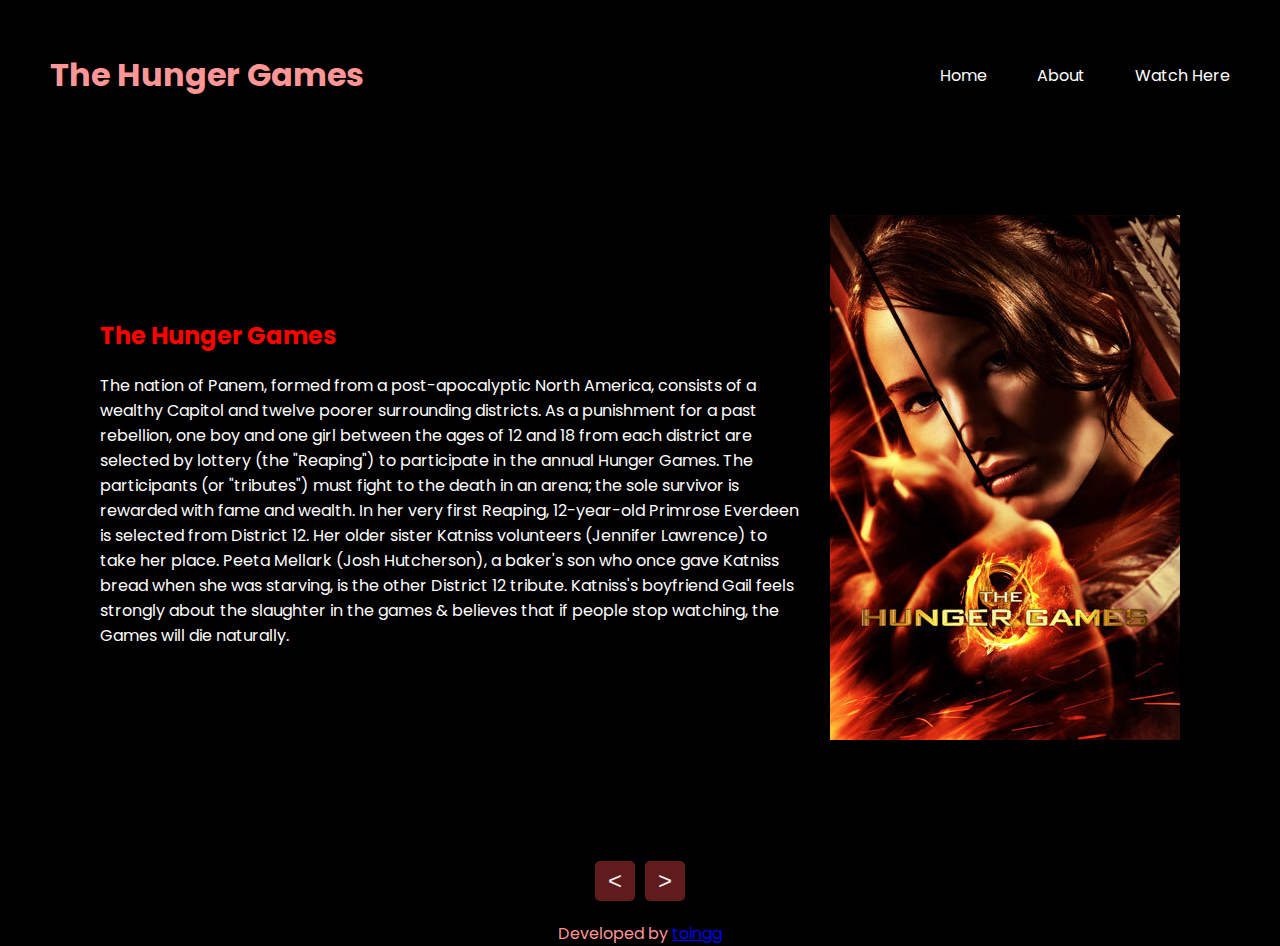
<file: Belajar Dasar Pemrograman Web/final-submission/index.html>
<!DOCTYPE html>
<html lang="en">
  <head>
    <meta charset="UTF-8" />
    <meta name="viewport" content="width=device-width, initial-scale=1.0" />

    <link rel="stylesheet" href="styles.css" />

    <!-- Google Fonts -->
    <link rel="preconnect" href="https://fonts.googleapis.com" />
    <link rel="preconnect" href="https://fonts.gstatic.com" crossorigin />
    <link
      href="https://fonts.googleapis.com/css2?family=Poppins:ital,wght@0,100;0,200;0,300;0,400;0,500;0,600;0,700;0,800;0,900;1,100;1,200;1,300;1,400;1,500;1,600;1,700;1,800;1,900&display=swap"
      rel="stylesheet"
    />
    <title>The Hunger Games</title>
  </head>
  <body>
    <header>
      <nav>
        <div class="logo"><h1>The Hunger Games</h1></div>
        <ul>
          <li><a href="#home"></a>Home</li>
          <li><a href="#about"></a>About</li>
          <li><a href="#watchhere"></a>Watch Here</li>
        </ul>
      </nav>
    </header>
    <main>
      <div class="slider">
        <div class="list">
          <div class="content active">
            <article>
              <h2>The Hunger Games</h2>
              <p>
                The nation of Panem, formed from a post-apocalyptic North America, consists of a wealthy Capitol and
                twelve poorer surrounding districts. As a punishment for a past rebellion, one boy and one girl between
                the ages of 12 and 18 from each district are selected by lottery (the "Reaping") to participate in the
                annual Hunger Games. The participants (or "tributes") must fight to the death in an arena; the sole
                survivor is rewarded with fame and wealth. In her very first Reaping, 12-year-old Primrose Everdeen is
                selected from District 12. Her older sister Katniss volunteers (Jennifer Lawrence) to take her place.
                Peeta Mellark (Josh Hutcherson), a baker's son who once gave Katniss bread when she was starving, is the
                other District 12 tribute. Katniss's boyfriend Gail feels strongly about the slaughter in the games &
                believes that if people stop watching, the Games will die naturally.
              </p>
            </article>
            <aside><img src="assets/img/poster1.jpg" alt="thehungergames" /></aside>
          </div>

          <div class="content">
            <article>
              <h2>The Hunger Games: Catching Fire</h2>
              <p>
                After winning the 74th Hunger Games, Katniss Everdeen (Jennifer Lawrence) and Peeta Mellark (Josh
                Hutcherson) return home to District 12. Katniss still loves Gale, who now works in the mines, but she is
                till traumatized by the incidents during the Hunger Games. Katniss tries to convince Gale that her love
                for Peeta was an act, but he is not convinced. She says that she did what she had to do to survive.
                Katniss lives in the Victor's village with Peeta and Haymitch.
              </p>
            </article>
            <aside><img src="assets/img/poster2.jpg" alt="thehungergames" /></aside>
          </div>

          <div class="content">
            <article>
              <h2>The Hunger Games: Mockingjay - Part 1</h2>
              <p>
                After being rescued from the destroyed arena in the 75th Hunger Games, Katniss Everdeen (Jennifer
                Lawrence), along with fellow Victors Beetee (Jeffrey Wright) and Finnick Odair (Sam Claflin), is taken
                to District 13, an independent district isolated from the rest of Panem that has been spearheading the
                rebellion, where she is reunited with her mother and sister Prim (Willow Shields). While recuperating,
                she is introduced to President Alma Coin (Julianne Moore) by Heavensbee (Philip Seymour Hoffman), the
                rebel leader, and is told that her actions in the arena sparked riots and strikes against the Capitol.
                Colonel Boggs is the head of security for District 13. The capitol had bombed the surface of district
                13, but since they had experience of the military, they learned to survive underground. Coin asks her if
                she will become the "Mockingjay"-the symbol of the rebellion-as part of their "hearts and minds"
                strategy. Beetee has hacked into the Capitol's communications network and can spread the message.
                Heavensbee proposes to record a series of Propaganda videos around the Mockingjay themed, asking the
                Districts to rebel against the Capitol. Katniss flatly declines, angrily reminding her that they left
                Peeta Mellark (Josh Hutcherson), her portrayed lover and fellow District 12 tribute, behind in the
                arena. Heavensbee has no way of confirming if Peeta is alive or not.
              </p>
            </article>
            <aside><img src="assets/img/poster3.jpg" alt="thehungergames" /></aside>
          </div>

          <div class="content">
            <article>
              <h2>The Hunger Games: Mockingjay - Part 2</h2>
              <p>
                Katniss Everdeen (Jennifer Lawrence) is recovering after being attacked by Peeta Mellark (Josh
                Hutcherson), who has been brainwashed by the Capitol. Peeta has also recovered to a large extent but is
                still kept under confinement as he can have episodes from time to time, where he gets very violent and
                vows to kill Katniss. The rebels attack and disable the Capitol's weapons arsenal in District 2. The
                rebels in district 2 are led by Homes, Commander Lyme (Gwendoline Christie), a previous winner from
                District 2, and Commander Paylor. Without the control of the arsenal, the capitol cannot be defeated.
                Yet the arsenal is very well protected (it is buried deep inside a mountain) and a ground attack is
                suicidal. The rebel plan is to use the surrounding mountains to trigger an avalanche that will bury all
                entry and exit points for the weapons arsenal building. The weapons depot is protected by civilians from
                District 2 and the Capitol loyalists.
              </p>
            </article>
            <aside><img src="assets/img/poster4.jpg" alt="thehungergames" /></aside>
          </div>

          <div class="content">
            <article>
              <h2>The Hunger Games: The Ballad of Songbirds & Snakes</h2>
              <p>
                3 years before the First Hunger Games were the dark days. Coriolanus's father is killed after being
                declared a rebel. There is widespread hunger in the districts as people resort to cannibalism. In
                war-ravaged Panem, Coriolanus Snow (Tom Blyth) is one of twenty-four Academy students selected to mentor
                a 10th Annual Hunger Games tribute. Coriolanus hopes for the Plinth Prize scholarship to restore his
                family's prosperity, which was damaged after his father's death. Sejanus Plinth (whose father sponsors
                the Plinth Scholarship), a fellow Academy student tells Coriolanus that the criteria for the Plinth
                Prize have been changed. Volumnia Gaul is the head Game-maker and in charge of the War Department. Dean
                Casca Highbottom is the creator of the Hunger Games. Highbottom announces that the Plinth Prize will now
                go to the best scholar in the Hunger Games. He says that the Capitol is no longer watching the games,
                and he wants the mentors to come up with innovative ideas to make the games interesting and re-engage
                audiences. This is the first-time mentors have been introduced and their role is to convince the
                tributes to perform for the cameras.
              </p>
            </article>

            <aside><img src="assets/img/poster5.jpg" alt="thehungergames" style="width: 350px; height: 519px" /></aside>
          </div>
        </div>
      </div>
      <div class="arrows">
        <button id="prev"><</button>
        <button id="next">></button>
      </div>
    </main>

    <footer>Developed by <a href="http://github.com/toingg">toingg</a></footer>
    <script src="app.js"></script>
  </body>
</html>
</file>
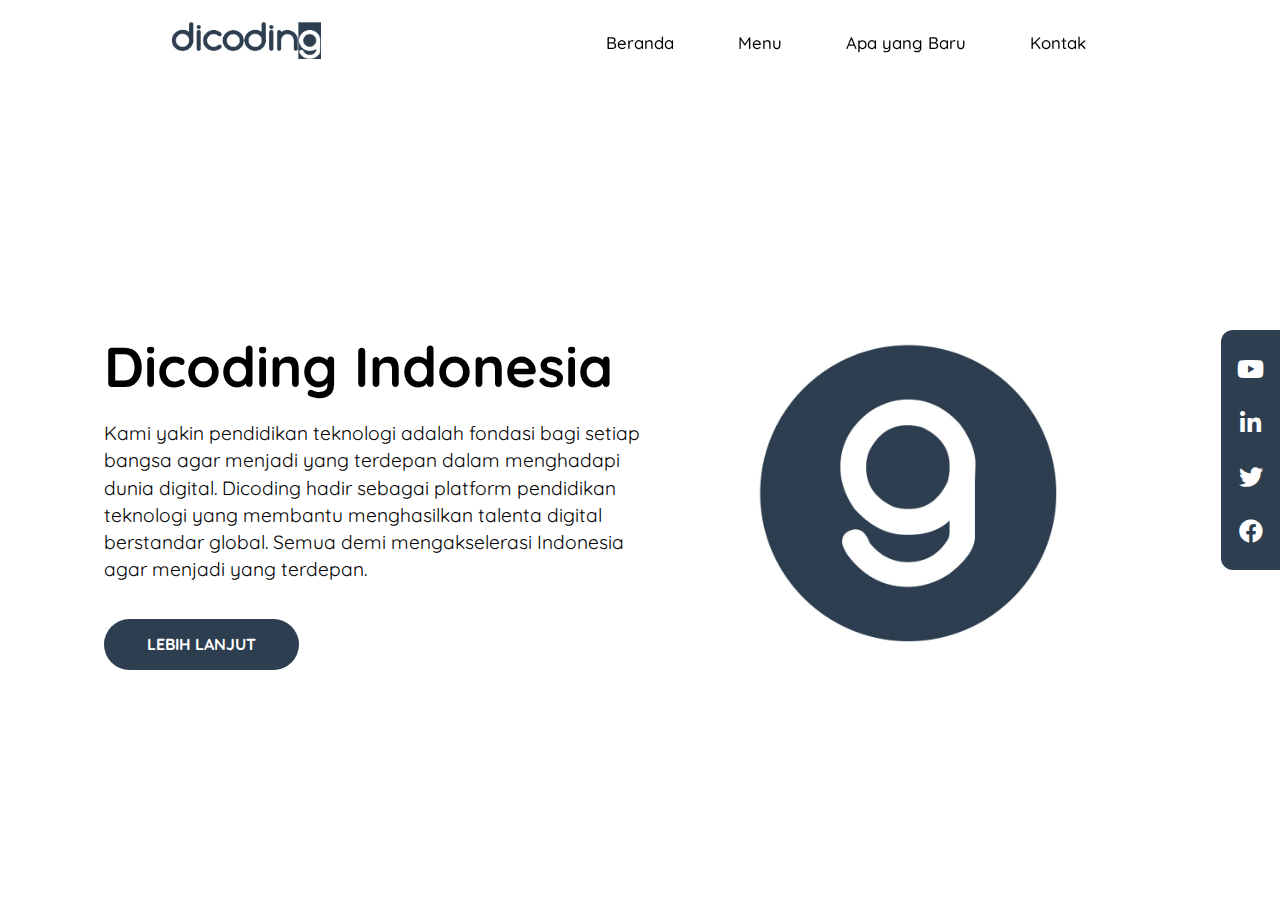
<file: Belajar Dasar Pemrograman Web/Flexbox Dicoding - Template/index.html>
<!DOCTYPE html>
<html>
  <head>
    <meta charset="utf-8">
    <title>Landing Page Dicoding</title>
 
    <!-- My Own CSS -->
    <link rel="stylesheet" href="css/app.css">
 
    <!-- Google Fonts -->
    <link rel="preconnect" href="https://fonts.googleapis.com">
    <link rel="preconnect" href="https://fonts.gstatic.com" crossorigin>
    <link
      href="https://fonts.googleapis.com/css2?family=Quicksand:wght@300..700&display=swap"
      rel="stylesheet"
    >
 
    <!-- Font Awesome 5.15.4 -->
    <link
      rel="stylesheet"
      href="https://cdnjs.cloudflare.com/ajax/libs/font-awesome/5.15.4/css/all.min.css"
      integrity="sha512-1ycn6IcaQQ40/MKBW2W4Rhis/DbILU74C1vSrLJxCq57o941Ym01SwNsOMqvEBFlcgUa6xLiPY/NS5R+E6ztJQ=="
      crossorigin="anonymous"
      referrerpolicy="no-referrer"
    >
  </head>
  <body>
    <header class="navbar-container">
      <div class="logo">
        <img src="img/dicoding-header-logo.png" alt="Dicoding Indonesia">
      </div>
      <nav class="nav-list">
        <ul>
          <li><a href="#">Beranda</a></li>
          <li><a href="#">Menu</a></li>
          <li><a href="#">Apa yang Baru</a></li>
          <li><a href="#">Kontak</a></li>
        </ul>
      </nav>
    </header>
 
    <main>
      <div class="content">
        <div class="content-description">
          <h1 class="title">Dicoding Indonesia</h1>
          <p>
            Kami yakin pendidikan teknologi adalah fondasi bagi setiap bangsa agar menjadi yang
            terdepan dalam menghadapi dunia digital. Dicoding hadir sebagai platform pendidikan
            teknologi yang membantu menghasilkan talenta digital berstandar global. Semua demi
            mengakselerasi Indonesia agar menjadi yang terdepan.
          </p>
 
          <button>Lebih lanjut</button>
        </div>
 
        <div class="content-image">
          <img src="img/circle-g.jpg" alt="Dicoding Indonesia">
        </div>
      </div>
 
      <aside>
        <div class="social-media">
          <ul>
            <li><a href="#"><i class="fab fa-youtube"></i></a></li>
            <li><a href="#"><i class="fab fa-linkedin-in"></i></a></li>
            <li><a href="#"><i class="fab fa-twitter"></i></a></li>
            <li><a href="#"><i class="fab fa-facebook"></i></a></li>
          </ul>
        </div>
      </aside>
    </main>
  </body>
</html>
</file>
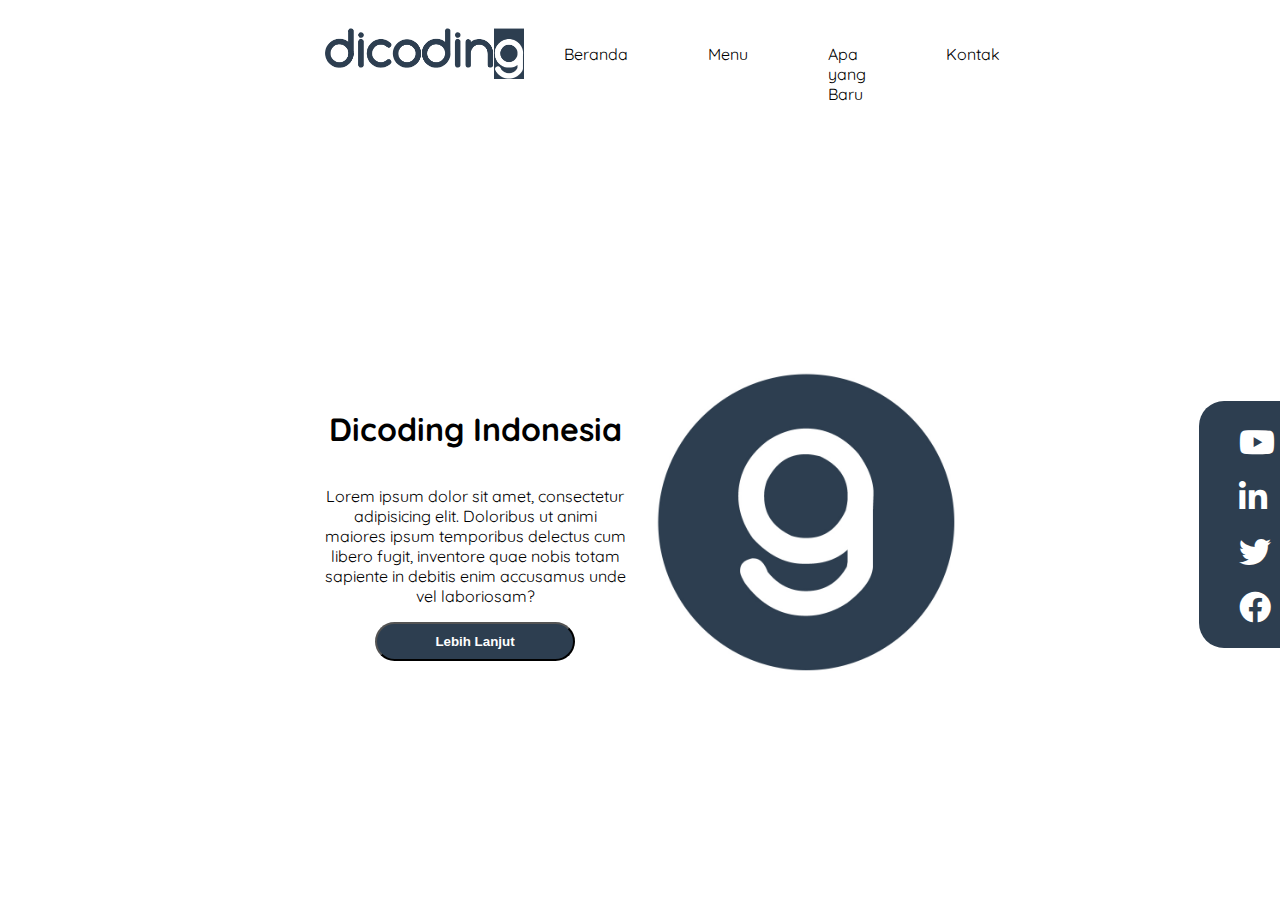
<file: Belajar Dasar Pemrograman Web/Flexbox Dicoding Landing Page - toingg/index.html>
<!DOCTYPE html>
<html lang="en">
  <head>
    <meta charset="UTF-8" />
    <meta name="viewport" content="width=device-width, initial-scale=1.0" />
    <title>Dicoding Indonesia by toingg</title>
    <link rel="stylesheet" href="styles.css" />
    <link rel="preconnect" href="https://fonts.googleapis.com" />
    <link rel="preconnect" href="https://fonts.gstatic.com" crossorigin />
    <link href="https://fonts.googleapis.com/css2?family=Quicksand:wght@300..700&display=swap" rel="stylesheet" />
    <link rel="stylesheet" href="https://cdnjs.cloudflare.com/ajax/libs/font-awesome/5.15.4/css/all.min.css" />
  </head>
  <body>
    <nav>
      <div class="logo-container"><img src="assets/img/dicoding-header-logo.png" alt="dicoding-logo-nav" /></div>
      <div class="list-nav-container">
        <ul>
          <li>Beranda</li>
          <li>Menu</li>
          <li>Apa yang Baru</li>
          <li>Kontak</li>
        </ul>
      </div>
    </nav>
    <main>
      <div class="content">
        <h1>Dicoding Indonesia</h1>
        <p>
          Lorem ipsum dolor sit amet, consectetur adipisicing elit. Doloribus ut animi maiores ipsum temporibus delectus
          cum libero fugit, inventore quae nobis totam sapiente in debitis enim accusamus unde vel laboriosam?
        </p>
        <button>Lebih Lanjut</button>
      </div>
      <div class="logo-container">
        <img src="assets/img/circle-g.jpg" alt="dicoding-circle" />
      </div>
      <aside>
        <div class="social-media">
          <ul>
            <li>
              <a href="#"><i class="fab fa-youtube"></i></a>
            </li>
            <li>
              <a href="#"><i class="fab fa-linkedin-in"></i></a>
            </li>
            <li>
              <a href="#"><i class="fab fa-twitter"></i></a>
            </li>
            <li>
              <a href="#"><i class="fab fa-facebook"></i></a>
            </li>
          </ul>
        </div>
      </aside>
    </main>
  </body>
</html>
</file>
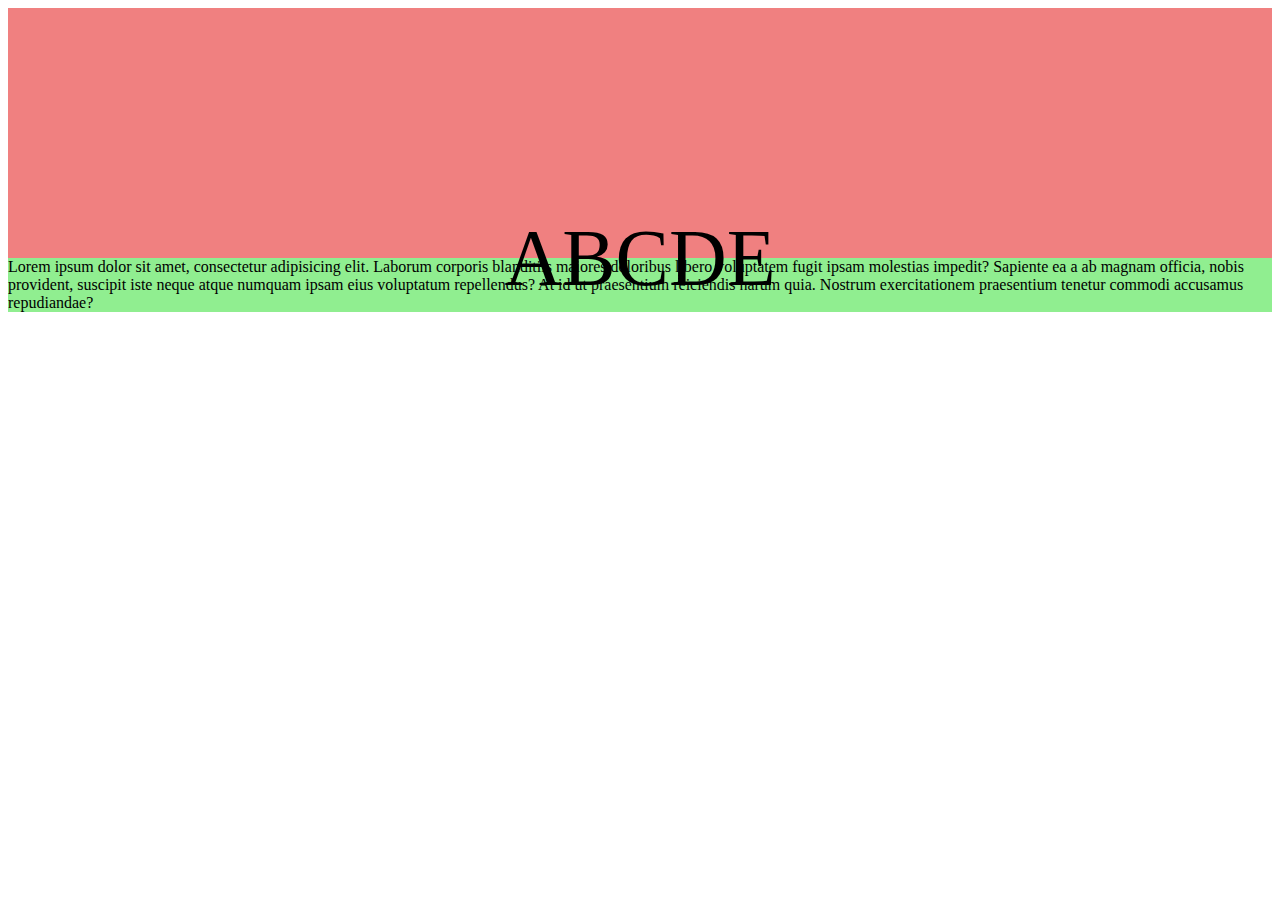
<file: Belajar Dasar Pemrograman Web/test/test.html>
<!DOCTYPE html>
<html lang="en">
  <head>
    <meta charset="UTF-8" />
    <meta name="viewport" content="width=device-width, initial-scale=1.0" />
    <title>Centering With Float</title>

    <link rel="stylesheet" href="test.css">
  </head>
  <body>
    <div class="container">
      <div class="box1" style="background-color: lightcoral">
         ABCDE 
         <!--<img
           src="https://raw.githubusercontent.com/dicodingacademy/a123-webdasar-labs/099-shared-files/shared-media/g-dicoding-logo.png"
           alt="Logo Dicoding g"
           width="100"
         />-->
      </div>
      <div class="box2" style="background-color: lightgreen">
        Lorem ipsum dolor sit amet, consectetur adipisicing elit. Laborum corporis
        blanditiis maiores doloribus libero voluptatem fugit ipsam molestias impedit?
        Sapiente ea a ab magnam officia, nobis provident, suscipit iste neque atque
        numquam ipsam eius voluptatum repellendus? At id ut praesentium reiciendis harum
        quia. Nostrum exercitationem praesentium tenetur commodi accusamus repudiandae?
      </div>
    </div>
  </body>
</html>
</file>
<file: Belajar Dasar Pemrograman Web/final-submission/styles.css>
body {
  font-family: Poppins, sans-serif;
  background-color: black;
  color: white;
  display: flex;
  flex-direction: column;
  margin: 0;
  margin-top: 30px;
}

nav {
  display: flex;
  justify-content: space-between;
  margin: auto 50px;
  align-items: center;
}

nav .logo {
  color: rgb(255, 150, 150);
  font-weight: bold;
}

nav ul {
  display: flex;
  gap: 50px;
}

nav li {
  list-style-type: none;
}

nav ul li:hover {
  color: rgb(255, 150, 150);
  font-weight: bold;
}

/* css slider */

.slider {
  position: relative;
  display: flex;
  height: 80vh;
}

.slider .list .content {
  display: none;
  position: relative;
  gap: 30px;
  align-items: center;
  justify-content: center;
  height: 100%;
  margin: 0 auto;
  overflow: visible;
  z-index: 1;
}

.slider .list .content.active {
  display: flex;
  margin: 0 100px;
  z-index: 10;
}
.slider .list .content.active h2 {
  color: red;
}

.arrows {
  display: flex;
  justify-content: center;
  gap: 10px;
  margin-top: 20px;
  z-index: 100;
}

.arrows button {
  background-color: rgba(192, 55, 55, 0.5);
  border: none;
  width: 40px;
  height: 40px;
  border-radius: 5px;
  font-size: x-large;
  color: #eee;
  transition: 0.5s;
}

.arrows button:hover {
  background-color: #eee;
  color: black;
}

footer {
  color: rgb(255, 150, 150);
  text-align: center;
  margin-top: 20px;
}

footer a:visited {
  color: white;
}

footer a:hover {
  color: skyblue;
}

@media only screen and (max-width: 768px) {
  body {
    flex-direction: column;
  }

  nav {
    flex-direction: column;
    align-items: center;
    margin: 0 20px;
  }

  nav ul {
    gap: 20px;
    justify-content: center;
    padding: 0;
  }

  .slider {
    height: auto;
    padding: 20px;
  }

  .slider .content {
    flex-direction: column;
    margin: 0 20px;
  }

  .slider .content img {
    width: 100%;
    height: auto;
  }

  .arrows {
    position: relative;
    margin: 20px auto;
    bottom: 0;
  }

  footer {
    position: relative;
    bottom: 0;
    margin: 20px auto;
    text-align: center;
  }
}

@media only screen and (max-width: 1200px) {
  body {
    flex-direction: column;
  }
  p {
    font-size: small;
  }

  nav {
    flex-direction: column;
    align-items: center;
    margin: 0 20px;
  }

  nav ul {
    gap: 20px;
    justify-content: center;
    padding: 0;
  }

  .slider {
    height: auto;
    padding: 20px;
  }

  .slider .content {
    flex-direction: column;
    margin: 0 20px;
  }

  .slider .content img {
    width: 100%;
    height: auto;
  }

  .arrows {
    position: relative;
    margin: 20px auto;
    bottom: 0;
  }

  footer {
    position: relative;
    bottom: 0;
    margin: 20px auto;
    text-align: center;
  }
}
</file>
<file: Belajar Dasar Pemrograman Web/Flexbox Dicoding - Template/css/app.css>
*,
*::before,
*::after {
  box-sizing: border-box;
}
 
body {
  font-family: 'Quicksand', sans-serif;
 
  height: 100vh;
  margin: 0;
 
  display: flex;
  flex-direction: column;
}
 
header.navbar-container {
  width: 100%;
  max-width: 1200px;
  padding-block: 1rem;
  margin-inline: auto;
 
  display: flex;
  justify-content: space-around;
  align-items: center;
 
  z-index: 9999;
}
 
header.navbar-container .logo img {
  width: 150px;
}
 
header.navbar-container .nav-list ul {
  padding-left: 0;
 
  display: flex;
  justify-content: center;
  gap: 2rem 1rem;
}
 
header.navbar-container .nav-list li {
  list-style-type: none;
}
 
header.navbar-container .nav-list li a {
  padding: 0.5rem 1.5rem;
  border-radius: 999px;
 
  text-decoration: none;
  font-size: 1.05rem;
  font-weight: 500;
  color: black;
 
  transition: all 0.2s ease-in-out;
}
 
header.navbar-container .nav-list li:hover a {
  background-color: #425c77;
  color: white;
}
 
main {
  flex: 1;
 
  width: 100%;
  max-width: 1200px;
  margin-inline: auto;
  padding: 2rem 4rem;
 
  display: flex;
  align-items: center;
}
 
main .content {
  flex: 1;
 
  display: flex;
  align-items: center;
}
 
main .content .content-description {
  flex: 1 1;
}
 
main .content .content-description .title {
  margin-block: 1rem;
 
  font-size: 3.5rem;
}
 
main .content .content-description p {
  font-size: 1.2rem;
  line-height: 1.7rem;
}
 
main .content .content-description button {
  padding: 0.8rem 2.5rem;
  border: 3px solid transparent;
  border-radius: 999px;
  margin-block-start: 1rem;
 
  background-color: #2d3e50;
 
  font-family: 'Quicksand', sans-serif;
  text-transform: uppercase;
  font-size: 1rem;
  font-weight: 700;
  color: white;
 
  cursor: pointer;
  transition: all 0.15s ease-in;
}
 
main .content .content-description button:hover {
  border: 3px solid #2d3e50;
  background-color: transparent;
 
  color: #2d3e50;
}
 
main .content .content-image {
  flex: 1;
 
  display: flex;
}
 
main .content .content-image img {
  width: 300px;
  min-width: 250px;
  margin: auto;
}
 
main aside {
  position: fixed;
  inset-block: 0;
  inset-inline-end: 0;
}
 
main aside .social-media {
  height: 100%;
  display: flex;
}
 
main aside .social-media ul {
  padding: 1.5rem 1rem;
  border-top-left-radius: 12px;
  border-bottom-left-radius: 12px;
  margin: auto;
  background-color: #2d3e50;
 
  display: flex;
  flex-flow: column nowrap;
  align-items: center;
  justify-content: center;
  gap: 1.5rem;
}
 
main aside .social-media li {
  list-style-type: none;
}
 
main aside .social-media li a {
  text-decoration: none;
  font-size: 1.5rem;
  color: white;
 
  transition: all 0.1s ease-in-out;
}
 
main aside .social-media li a:hover {
  color: #89b0d9;
}
</file>
<file: Belajar Dasar Pemrograman Web/Flexbox Dicoding Landing Page - toingg/styles.css>
*,
*::before,
*::after {
  box-sizing: border-box;
}

body {
  font-family: "Quicksand", sans-serif;
  display: flex;
  flex-direction: column;
  height: 100vh;
}

nav {
  display: flex;
  justify-content: space-between;
  margin: 20px 25%;
}

nav .logo-container img {
  width: 200px;
}

nav ul {
  display: flex;
  gap: 5rem;
  margin-right: 30px;
}

nav li {
  list-style-type: none;
}

main {
  display: flex;
  align-items: center;
  height: 100vh; /* Mengatur agar konten berada di tengah secara vertikal */
  margin: auto 25%;
  gap: 30px;
}

main .content {
  display: flex;
  flex-direction: column;
  align-items: center;
  text-align: center;
}

main .content button {
  background-color: #2d3e50;
  color: white;
  font-weight: bold;
  cursor: pointer;
  width: 200px;
  padding: 10px 0px;
  border-radius: 100px;
}

main .logo-container img {
  width: 300px;
}

main aside {
  position: fixed;
  inset-inline-end: 0;
}

main aside .social-media {
  padding: 5px 0px;
  border-radius: 25px 0px 0px 25px;
  background-color: #2d3e50;
  justify-content: center;
}

main aside ul {
  display: flex;
  flex-direction: column;
  gap: 15px;
}

main aside li {
  padding-right: 5px;
  list-style-type: none;
}

main aside li a {
  font-size: 2rem;
  color: white;
}

@media screen {
}
</file>
<file: Belajar Dasar Pemrograman Web/test/test.css>
.box1 {
  font-size: 5rem;
  max-width: 100%;
  height: 250px;

  /* Centering horizontally */
  text-align: center;

  /* Centering vertically */
  line-height: 500px;
  /* line-height: 300px; */
}
</file>
